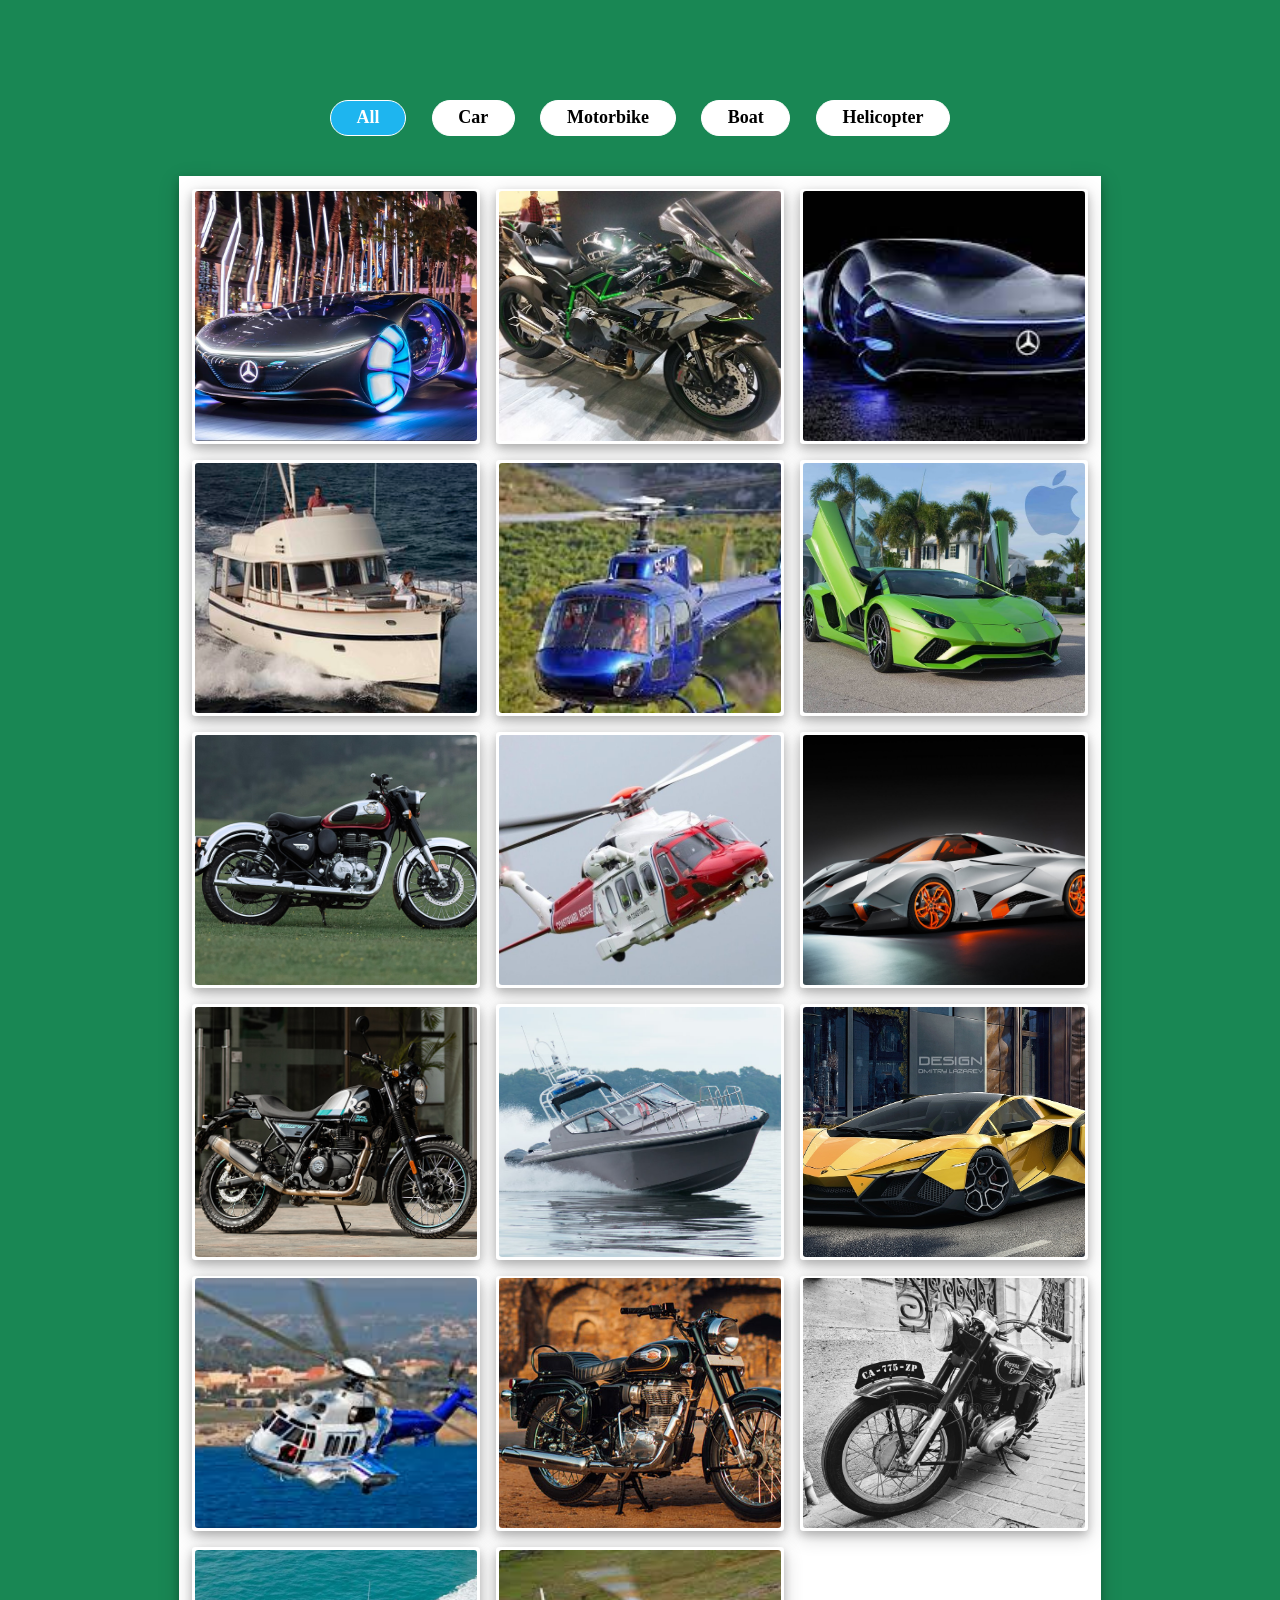
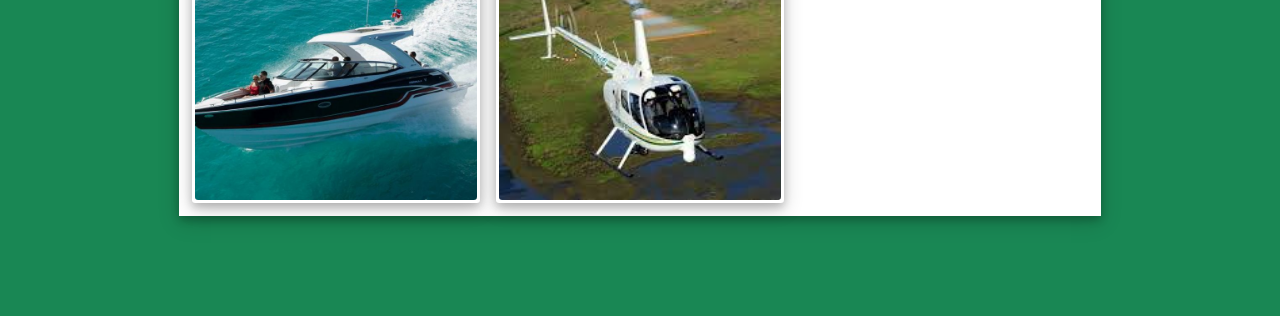
<file: index.html>
<!DOCTYPE html>
<html lang="en">
<head>

    <meta charset="UTF-8">
    <meta http-equiv="X-UA-Compatible" content="IE=edge">
    <meta name="viewport" content="width=device-width, initial-scale=1.0">
	<!-- css here -->
	<link rel="stylesheet" href="style.css">

    <title>Filterable Image Gallery | ATDilakshan</title>
	
</head>
<body>

	<section class="image-gallery">
		
		<div class="category-lists">
			<ul>
				<li class="cat-list active" data-filter="all">All</li>
				<li class="cat-list" data-filter="car">Car</li>
				<li class="cat-list" data-filter="motorbike">Motorbike</li>
				<li class="cat-list" data-filter="boat">Boat</li>
				<li class="cat-list" data-filter="helicopter">Helicopter</li>
			</ul>
		</div>

		<div class="box-container">

			<div class="box" data-item="car">
				<div class="image">
					<img src="images/car1.jpg" alt="">
				</div>
			</div>
			
			<div class="box" data-item="motorbike">
				<div class="image">
					<img src="images/motorbike1.jpg" alt="">
				</div>
			</div>
			
			<div class="box" data-item="car">
				<div class="image">
					<img src="images/car2.jpeg" alt="">
				</div>
			</div>
			
			<div class="box" data-item="boat">
				<div class="image">
					<img src="images/boat1.jpg" alt="">
				</div>
			</div>

			<div class="box" data-item="helicopter">
				<div class="image">
					<img src="images/helicopter1.jpeg" alt="">
				</div>
			</div>
			
			<div class="box" data-item="car">
				<div class="image">
					<img src="images/car3.jpg" alt="">
				</div>
			</div>
			
			<div class="box" data-item="motorbike">
				<div class="image">
					<img src="images/motorbike2.jpg" alt="">
				</div>
			</div>

			<div class="box" data-item="helicopter">
				<div class="image">
					<img src="images/helicopter2.jpg" alt="">
				</div>
			</div>
			
			<div class="box" data-item="car">
				<div class="image">
					<img src="images/car4.jpg" alt="">
				</div>
			</div>
			
			<div class="box" data-item="motorbike">
				<div class="image">
					<img src="images/motorbike3.jpg" alt="">
				</div>
			</div>
			
			<div class="box" data-item="boat">
				<div class="image">
					<img src="images/boat2.jpg" alt="">
				</div>
			</div>
			
			<div class="box" data-item="car">
				<div class="image">
					<img src="images/car5.jpg" alt="">
				</div>
			</div>

			<div class="box" data-item="helicopter">
				<div class="image">
					<img src="images/helicopter3.jpeg" alt="">
				</div>
			</div>
			
			<div class="box" data-item="motorbike">
				<div class="image">
					<img src="images/motorbike4.jpg" alt="">
				</div>
			</div>
			
			<div class="box" data-item="motorbike">
				<div class="image">
					<img src="images/motorbike5.jpg" alt="">
				</div>
			</div>
			
			<div class="box" data-item="boat">
				<div class="image">
					<img src="images/boat3.jpg" alt="">
				</div>
			</div>

			<div class="box" data-item="helicopter">
				<div class="image">
					<img src="images/helicopter4.jpeg" alt="">
				</div>
			</div>

		</div>

	</section>

	<!-- js here -->
	<script src="main.js"></script>

</body>
</html>
</file>
<file: style.css>
*{
	margin:0;
	padding: 0;
}

.image-gallery{
	min-height: 100vh;
	background-color: #198754;
	padding: 100px 0;
	text-align: center;
}

.image-gallery .category-lists{
	margin-bottom: 40px;
}

.image-gallery .category-lists ul{
    list-style: none;
    display: flex;
	justify-content: center;
}

.image-gallery .category-lists ul li{
	margin: 0 1%;
    font-size: large;
    font-weight: bold;
    padding: 0.5% 2%;
    border-radius: 20px;
	background-color: #fff;
    cursor: pointer;
    border:1px solid #fff;
}

.image-gallery .category-lists ul li.active{
    background-color: #1eb5ef;
    color: #fff;
    border:1px solid #fff;
}

.image-gallery .category-lists ul li:hover{
    background-color: #5c666a;
    color: #fff;
    border:1px solid #fff;
}

.box-container{
    padding: 1%;
    display: grid;
    grid-template-columns: 1fr 1fr 1fr;
    gap: 1rem;
	width: 70%;
	margin: auto;
	background-color: #fff;
	box-shadow: 0 4px 8px 0 rgba(0, 0, 0, 0.2), 0 6px 20px 0 rgba(0, 0, 0, 0.19);
}

.box-container .box{
	padding: 1%;
	background-color: #fff;
    border-radius: 0.2rem;
	box-shadow: 0 4px 8px 0 rgba(0, 0, 0, 0.2), 0 6px 20px 0 rgba(0, 0, 0, 0.19);
}

.box-container .box.hide{
    display: none;
}

.box-container .box .image{
    height: 250px;
}

.box-container .box .image img{
    width: 100%;
    height: 100%;
    border-radius: 0.2rem;
    object-fit: cover;
}
</file>
